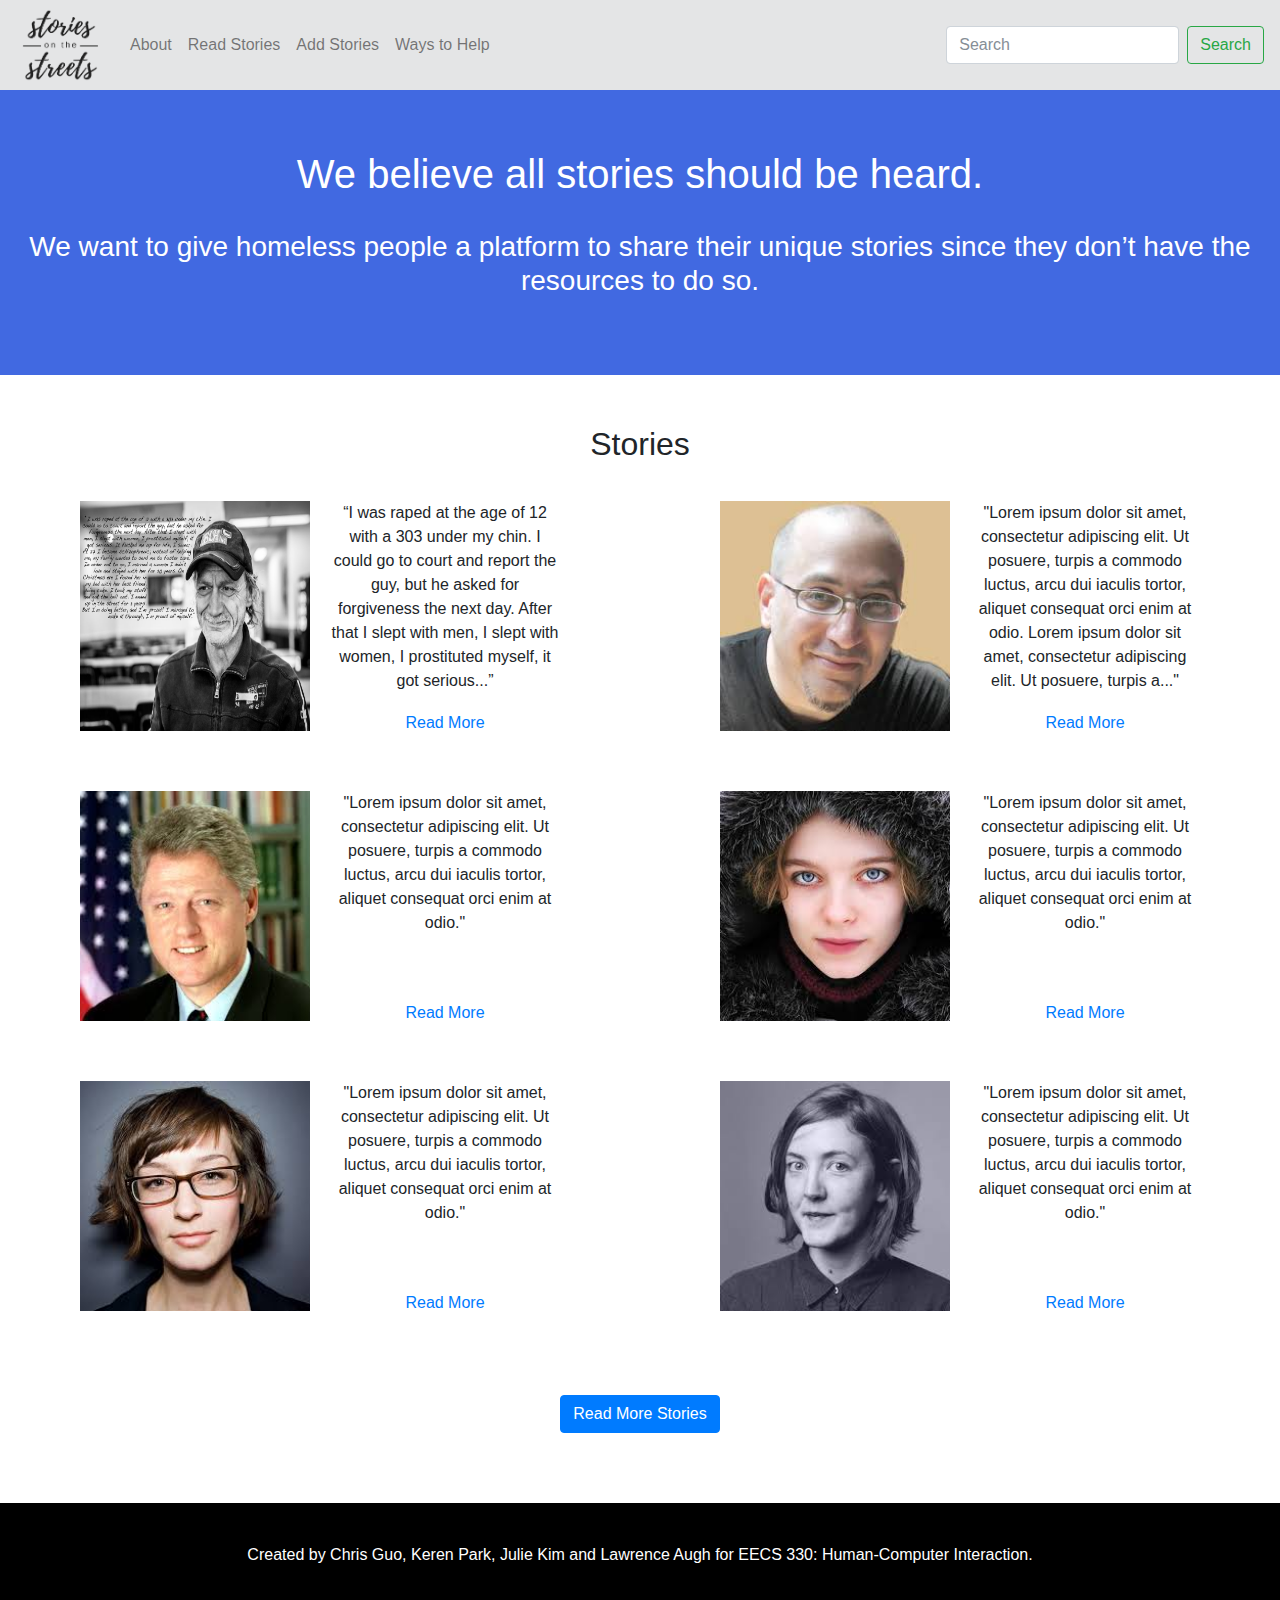
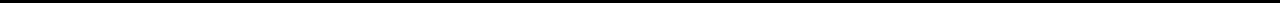
<file: index.html>
<!doctype html>
<html lang="en">

<head>
  <title>Stories on the Streets</title>
  <!-- Required meta tags -->
  <meta charset="utf-8">
  <meta name="viewport" content="width=device-width, initial-scale=1, shrink-to-fit=no">

  <!-- Bootstrap CSS -->
  <link rel="stylesheet" href="https://maxcdn.bootstrapcdn.com/bootstrap/4.0.0-beta.2/css/bootstrap.min.css" integrity="sha384-PsH8R72JQ3SOdhVi3uxftmaW6Vc51MKb0q5P2rRUpPvrszuE4W1povHYgTpBfshb"
    crossorigin="anonymous">
  <link rel="stylesheet" type="text/css" href="css/bootstrap.css">
  <link rel="stylesheet" href="styles.css">
</head>
<header>
  <nav class="navbar fixed-top navbar-expand-lg navbar-light bg-light">
    <a class="navbar-brand" href="index.html"><img src="images/logoclear.png" id="logo"/></a>
    <div class="collapse navbar-collapse" id="navbarSupportedContent">
      <ul class="navbar-nav mr-auto">
        <li class="nav-item">
          <a class="nav-link" href="#">About</a>
        </li>
        <li class="nav-item">
          <a class="nav-link" href="readstories.html">Read Stories</a>
        </li>
        <li class="nav-item">
          <a class="nav-link" href="#">Add Stories</a>
        </li>
        <li class="nav-item">
          <a class="nav-link" href="waystohelp.html">Ways to Help</a>
        </li>
      </ul>
      <form class="form-inline my-2 my-lg-0">
        <input class="form-control mr-sm-2" type="search" placeholder="Search" aria-label="Search">
        <button class="btn btn-outline-success my-2 my-sm-0" type="submit">Search</button>
      </form>
    </div>
  </nav>
</header>

<body>
  <div class="container-fluid" id="about-section">
    <h1>We believe all stories should be heard.</h1>
    <br>
    <h3>We want to give homeless people a platform to share their unique
      stories since they don’t have the resources to do so.</h3>
  </div>
  <div class="container-fluid" id="stories-section">
    <h2>Stories</h2>
    <div class="row">
      <div class="col-sm">
        <div class="profile-short">
          <a href="profile.html">
            <img src="images/image1.jpg" alt="guy1" class="img-person">
          </a>
          <div class="story-short">“I was raped at the age of 12 with a 303 under my chin. I could go to court and report the guy, but he asked for
            forgiveness the next day. After that I slept with men, I slept with women, I prostituted myself, it got serious...”</div>
          <a href="profile.html">Read More</a>
        </div>
      </div>
      <div class="col-sm">
        <div class="profile-short">
          <a href="profile.html">
            <img src="images/guy2.jpeg" alt="guy1" class="img-person">
          </a>
          <div class="story-short">"Lorem ipsum dolor sit amet, consectetur adipiscing elit. Ut posuere, turpis a commodo luctus, arcu dui iaculis tortor,
            aliquet consequat orci enim at odio. Lorem ipsum dolor sit amet, consectetur adipiscing elit. Ut posuere, turpis a commodo luctus, arcu dui iaculis tortor,
            aliquet consequat orci enim at odio. Lorem ipsum dolor sit amet, consectetur adipiscing elit. Ut posuere, turpis a commodo luctus, arcu dui iaculis tortor,
            aliquet consequat orci enim at odio."</div>
          <a href="profile.html">Read More</a>
        </div>
      </div>
    </div>
    <div class="row">
      <div class="col-sm">
        <div class="profile-short">
          <a href="profile.html">
            <img src="images/guy3.jpeg" alt="guy1" class="img-person">
          </a>
          <div class="story-short">"Lorem ipsum dolor sit amet, consectetur adipiscing elit. Ut posuere, turpis a commodo luctus, arcu dui iaculis tortor,
              aliquet consequat orci enim at odio."</div>
          <a href="profile.html">Read More</a>
        </div>
      </div>
      <div class="col-sm">
        <div class="profile-short">
          <a href="profile.html">
            <img src="images/woman1.jpeg" alt="guy1" class="img-person">
          </a>
          <div class="story-short">"Lorem ipsum dolor sit amet, consectetur adipiscing elit. Ut posuere, turpis a commodo luctus, arcu dui iaculis tortor,
              aliquet consequat orci enim at odio."</div>
          <a href="profile.html">Read More</a>
        </div>
      </div>
    </div>
    <div class="row">
      <div class="col-sm">
          <div class="profile-short">
              <a href="profile.html">
                <img src="images/woman2.jpeg" alt="guy1" class="img-person">
              </a>
              <div class="story-short">"Lorem ipsum dolor sit amet, consectetur adipiscing elit. Ut posuere, turpis a commodo luctus, arcu dui iaculis tortor,
                  aliquet consequat orci enim at odio."</div>
              <a href="profile.html" id="read-more">Read More</a>
            </div>
      </div>
      <div class="col-sm">
          <div class="profile-short">
              <a href="profile.html">
                <img src="images/woman3.jpeg" alt="guy1" class="img-person">
              </a>
              <div class="story-short">"Lorem ipsum dolor sit amet, consectetur adipiscing elit. Ut posuere, turpis a commodo luctus, arcu dui iaculis tortor,
                  aliquet consequat orci enim at odio."</div>
              <a href="profile.html">Read More</a>
            </div>
      </div>
    </div>
  </div>

  <div class="read-more-stories">
    <a href="readstories.html"><button type="button" class="btn btn-primary">Read More Stories</button></a>
  </div>


    <!-- Optional JavaScript -->
    <!-- jQuery first, then Popper.js, then Bootstrap JS -->
    <script src="https://code.jquery.com/jquery-3.2.1.slim.min.js" integrity="sha384-KJ3o2DKtIkvYIK3UENzmM7KCkRr/rE9/Qpg6aAZGJwFDMVNA/GpGFF93hXpG5KkN"
      crossorigin="anonymous"></script>
    <script src="https://cdnjs.cloudflare.com/ajax/libs/popper.js/1.12.3/umd/popper.min.js" integrity="sha384-vFJXuSJphROIrBnz7yo7oB41mKfc8JzQZiCq4NCceLEaO4IHwicKwpJf9c9IpFgh"
      crossorigin="anonymous"></script>
    <script src="https://maxcdn.bootstrapcdn.com/bootstrap/4.0.0-beta.2/js/bootstrap.min.js" integrity="sha384-alpBpkh1PFOepccYVYDB4do5UnbKysX5WZXm3XxPqe5iKTfUKjNkCk9SaVuEZflJ"
      crossorigin="anonymous"></script>
    <script src="script.js"></script>
    <script src="js/bootstrap.min.js"></script>
</body>


<footer>
    Created by Chris Guo, Keren Park, Julie Kim and Lawrence Augh for EECS 330: Human-Computer Interaction.
</footer>

</html>
</file>
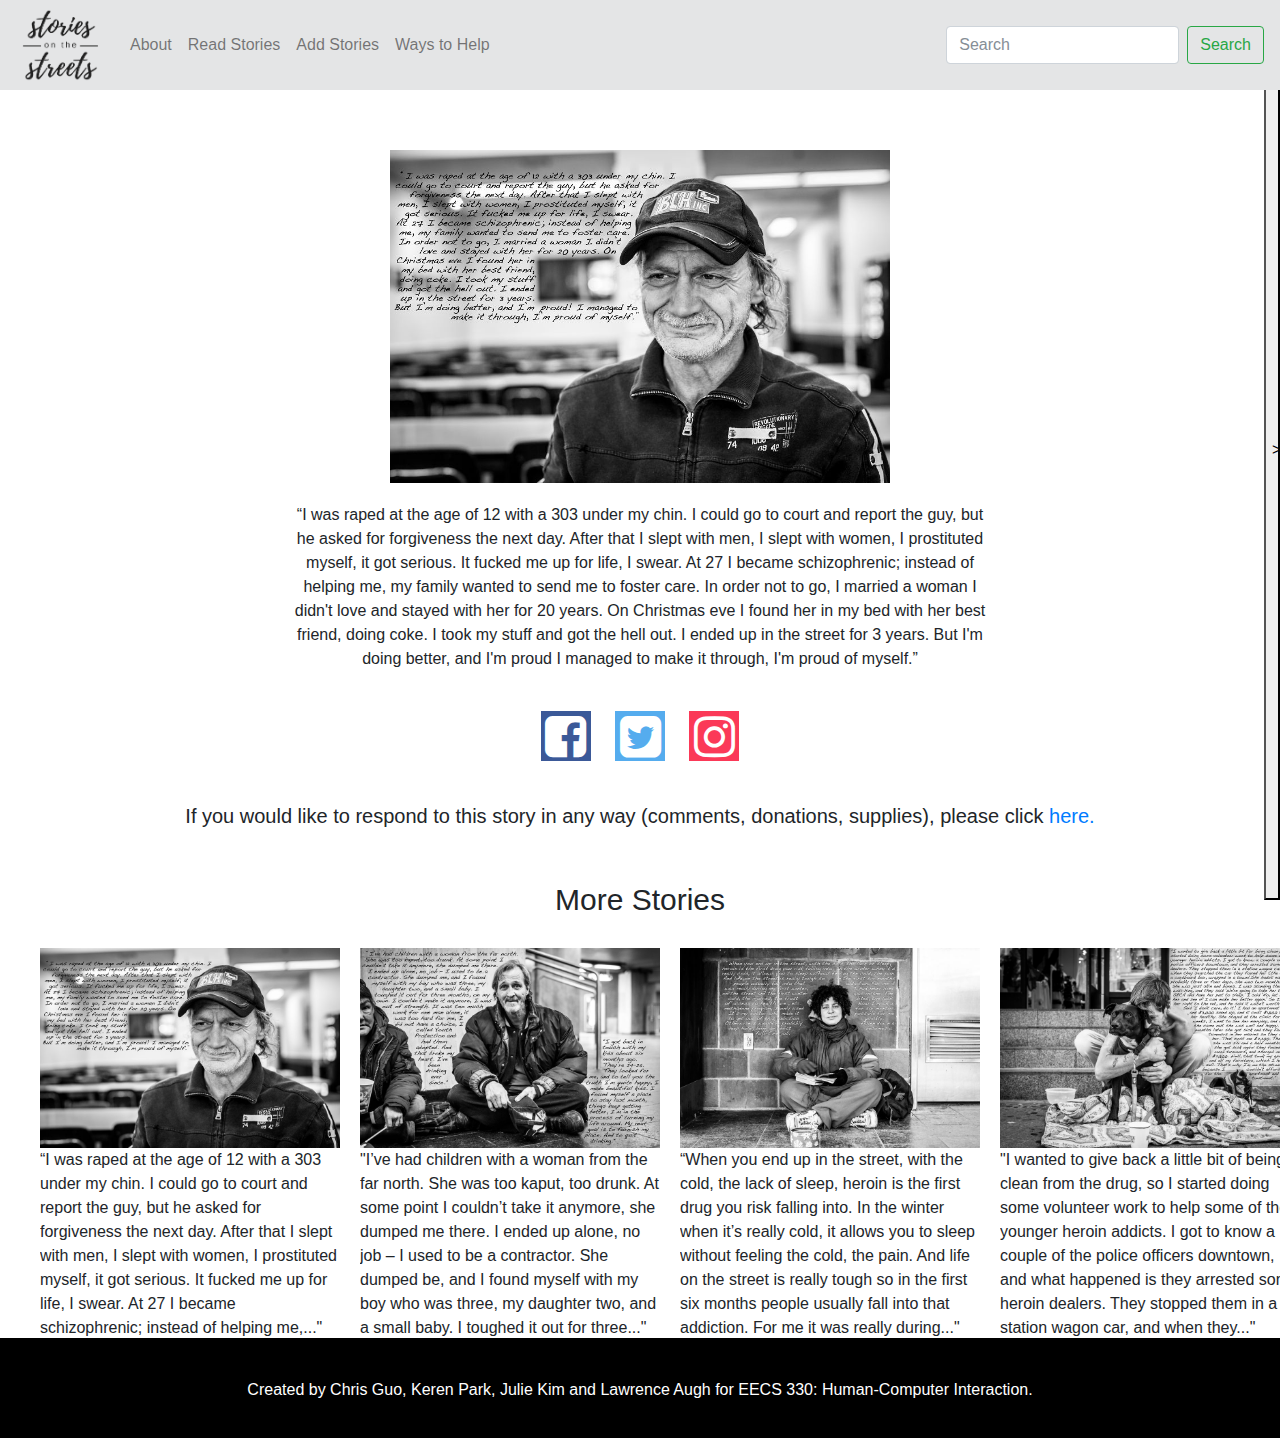
<file: profile.html>
<!doctype html>
<html lang="en">

<head>
  <title>Stories on the Streets</title>
  <!-- Required meta tags -->
  <meta charset="utf-8">
  <meta name="viewport" content="width=device-width, initial-scale=1, shrink-to-fit=no">

  <!-- Bootstrap CSS -->
  <link rel="stylesheet" href="https://maxcdn.bootstrapcdn.com/bootstrap/4.0.0-beta.2/css/bootstrap.min.css" integrity="sha384-PsH8R72JQ3SOdhVi3uxftmaW6Vc51MKb0q5P2rRUpPvrszuE4W1povHYgTpBfshb"
    crossorigin="anonymous">
  <link rel="stylesheet" type="text/css" href="css/bootstrap.css">
  <link rel="stylesheet" href="styles.css">
  <link rel="stylesheet" href="https://cdnjs.cloudflare.com/ajax/libs/font-awesome/4.7.0/css/font-awesome.min.css">
</head>
<header>
  <nav class="navbar fixed-top navbar-expand-lg navbar-light bg-light">
    <a class="navbar-brand" href="index.html"><img src="images/logoclear.png" id="logo"/></a>
    <div class="collapse navbar-collapse" id="navbarSupportedContent">
      <ul class="navbar-nav mr-auto">
        <li class="nav-item">
          <a class="nav-link" href="#">About</a>
        </li>
        <li class="nav-item">
          <a class="nav-link" href="readstories.html">Read Stories</a>
        </li>
        <li class="nav-item">
          <a class="nav-link" href="#">Add Stories</a>
        </li>
        <li class="nav-item">
          <a class="nav-link" href="waystohelp.com">Ways to Help</a>
        </li>
      </ul>
      <form class="form-inline my-2 my-lg-0">
        <input class="form-control mr-sm-2" type="search" placeholder="Search" aria-label="Search">
        <button class="btn btn-outline-success my-2 my-sm-0" type="submit">Search</button>
      </form>
    </div>
  </nav>
</header>

<body>
    <div class="profile">
        <img class="profile-pic" src="images/image1.jpg">
        <p class="story">
        	“I was raped at the age of 12 with a 303 under my chin. I could go to court and report the guy, but he asked for forgiveness the next day. After that I slept with men, I slept with women, I prostituted myself, it got serious. It fucked me up for life, I swear. At 27 I became schizophrenic; instead of helping me, my family wanted to send me to foster care. In order not to go, I married a woman I didn't love and stayed with her for 20 years. On Christmas eve I found her in my bed with her best friend, doing coke. I took my stuff and got the hell out. I ended up in the street for 3 years. But I'm doing better, and I'm proud I managed to make it through, I'm proud of myself.”
        </p>
    </div>

    <div class="social-icons">
    	<i class="fa fa-facebook-square" style="font-size: 48px;"></i>
    	<i class="fa fa-twitter-square" style="font-size: 48px;"></i>
    	<i class="fa fa-instagram" style="font-size: 48px;"></i>
    </div>

    <div class="story-donate">
    	<p style="font-size: 20px;"> If you would like to respond to this story in any way (comments, donations, supplies), please click <a href="index.html"> here. </a> </p>
    </div>

    <p class="more-stories-title"> More Stories </p>
    <div class="more-stories-wrapper">
    	<div class="more-wrapper">
        	<a href="profile.html"><img src="images/image1.jpg" alt="guy1" class="more-pic"></a>
        	<div class="more-story">“I was raped at the age of 12 with a 303 under my chin. I could go to court and report the guy, but he asked for forgiveness the next day. After that I slept with men, I slept with women, I prostituted myself, it got serious. It fucked me up for life, I swear. At 27 I became schizophrenic; instead of helping me, my family wanted to send me to foster care. In order not to go, I married a woman I didn't love and stayed with her for 20 years. On Christmas eve I found her in my bed with her best friend, doing coke. I took my stuff and got the hell out. I ended up in the street for 3 years. But I'm doing better, and I'm proud I managed to make it through, I'm proud of myself.”</div>
        	<a href="profile.html">read more</a>
      	</div>
      	<div class="more-wrapper">
        	<a href="profile.html"><img src="images/image2.jpg" alt="guy1" class="more-pic"></a>
        	<div class="more-story">"I’ve had children with a woman from the far north. She was too kaput, too drunk. At some point I couldn’t take it anymore, she dumped me there. I ended up alone, no job – I used to be a contractor. She dumped be, and I found myself with my boy who was three, my daughter two, and a small baby. I toughed it out for three months, on my own. I couldn’t make it anymore, I was out of strength. It was too much work for one man alone, it was too hard for me, I did not have a choice, I called Youth Protection and had them adopted. And that broke my heart. I’ve been drinking ever since."</div>
        	<a href="profile.html">read more</a>
      	</div>
      	<div class="more-wrapper">
       		<a href="profile.html"><img src="images/image3.jpg" alt="guy1" class="more-pic"></a>
	        <div class="more-story">“When you end up in the street, with the cold, the lack of sleep, heroin is the first drug you risk falling into. In the winter when it’s really cold, it allows you to sleep without feeling the cold, the pain. And life on the street is really tough so in the first six months people usually fall into that addiction. For me it was really during my first winter, I had never lived on the street and the first winter was insane. The cold, the injuries, the frost bites, the lack of access to the healthcare system, etc. Now I’m on a methadone program, I only did six months of consumption. It’s really my doctor who made it possible for me to get out of this addiction quickly. Otherwise I would’ve probably fallen down a deep hole; being an addict becomes a full-time job.”</div>
	        <a href="profile.html">read more</a>
    	</div>
      	<div class="more-wrapper">
        	<a href="profile.html"><img src="images/image4.jpg" alt="guy1" class="more-pic"></a>
        	<div class="more-story">"I wanted to give back a little bit of being clean from the drug, so I started doing some volunteer work to help some of the younger heroin addicts. I got to know a couple of the police officers downtown, and what happened is they arrested some heroin dealers. They stopped them in a station wagon car, and when they searched the car they found her [the dog] in a cardboard box, wrapped in a towel. She hadn’t eaten for probably three or four days, she was two months old and she was just skin and bones."</div>
        	<a href="profile.html">read more</a>
      	</div>
      	<div class="more-wrapper">
      		<a href="profile.html"><img src="images/guy4.jpeg" alt="guy1" class="more-pic"></a>
        	<div class="more-story">HALLO</div>
        	<a href="profile.html">read more</a>
      	</div>
      	<div class="more-wrapper">
        	<a href="profile.html"><img src="images/woman3.jpeg" alt="guy1" class="more-pic"></a>
        	<div class="more-story">HALLO</div>
        	<a href="profile.html">read more</a>
      	</div>
    </div>

    <div class="arrows">
    	<button class="left-arrow arrow hidden">
    		<
    			</button>
    			<button class="right-arrow arrow">
    		>
    	</button>
    </div>

  <!-- Optional JavaScript -->
  <!-- jQuery first, then Popper.js, then Bootstrap JS -->
  <script src="https://code.jquery.com/jquery-3.2.1.slim.min.js" integrity="sha384-KJ3o2DKtIkvYIK3UENzmM7KCkRr/rE9/Qpg6aAZGJwFDMVNA/GpGFF93hXpG5KkN"
    crossorigin="anonymous"></script>
  <script src="https://cdnjs.cloudflare.com/ajax/libs/popper.js/1.12.3/umd/popper.min.js" integrity="sha384-vFJXuSJphROIrBnz7yo7oB41mKfc8JzQZiCq4NCceLEaO4IHwicKwpJf9c9IpFgh"
    crossorigin="anonymous"></script>
  <script src="https://maxcdn.bootstrapcdn.com/bootstrap/4.0.0-beta.2/js/bootstrap.min.js" integrity="sha384-alpBpkh1PFOepccYVYDB4do5UnbKysX5WZXm3XxPqe5iKTfUKjNkCk9SaVuEZflJ"
    crossorigin="anonymous"></script>

  <script src="js/bootstrap.min.js"></script>
  <script src="script.js"></script>
</body>


<footer>
    Created by Chris Guo, Keren Park, Julie Kim and Lawrence Augh for EECS 330: Human-Computer Interaction.
</footer>

</html>
</file>
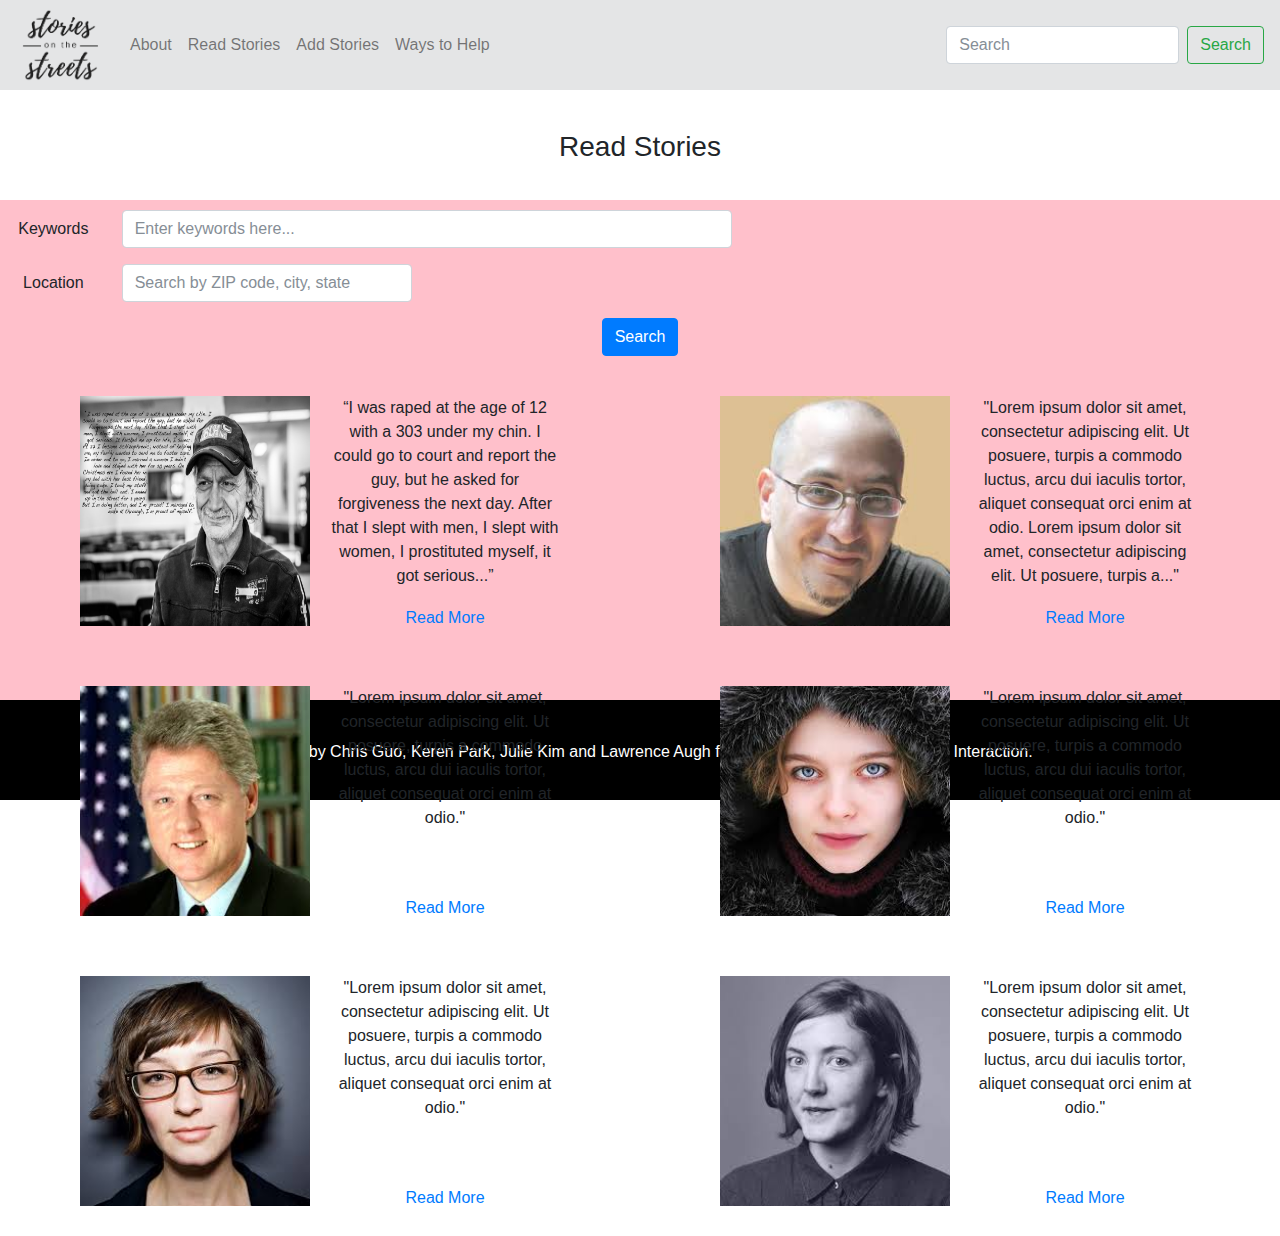
<file: readstories.html>
<!doctype html>
<html lang="en">

<head>
  <title>Read Stories</title>
  <!-- Required meta tags -->
  <meta charset="utf-8">
  <meta name="viewport" content="width=device-width, initial-scale=1, shrink-to-fit=no">

  <!-- Bootstrap CSS -->
  <link rel="stylesheet" href="https://maxcdn.bootstrapcdn.com/bootstrap/4.0.0-beta.2/css/bootstrap.min.css" integrity="sha384-PsH8R72JQ3SOdhVi3uxftmaW6Vc51MKb0q5P2rRUpPvrszuE4W1povHYgTpBfshb"
    crossorigin="anonymous">
  <link rel="stylesheet" type="text/css" href="css/bootstrap.css">
  <link rel="stylesheet" href="styles.css">
</head>
<header>
  <nav class="navbar fixed-top navbar-expand-lg navbar-light bg-light">
    <a class="navbar-brand" href="index.html"><img src="images/logoclear.png" id="logo"/></a>
    <div class="collapse navbar-collapse" id="navbarSupportedContent">
      <ul class="navbar-nav mr-auto">
        <li class="nav-item">
          <a class="nav-link" href="#">About</a>
        </li>
        <li class="nav-item">
          <a class="nav-link" href="readstories.html">Read Stories</a>
        </li>
        <li class="nav-item">
          <a class="nav-link" href="#">Add Stories</a>
        </li>
        <li class="nav-item">
          <a class="nav-link" href="waystohelp.html">Ways to Help</a>
        </li>
      </ul>
      <form class="form-inline my-2 my-lg-0">
        <input class="form-control mr-sm-2" type="search" placeholder="Search" aria-label="Search">
        <button class="btn btn-outline-success my-2 my-sm-0" type="submit">Search</button>
      </form>
    </div>
  </nav>
</header>

<body>
    <div class="container-fluid" id="page-heading">
        <h3>Read Stories</h3>
    </div>


    <div class="container-fluid" id="section">
		<div class="search-bar">


			<div class="form-group row">
				<label for="keywords1" class="col-sm-1 col-form-label">Keywords</label>
				<div class="col-sm-6">
					<input type="text" class="form-control" id="keywords1" placeholder="Enter keywords here...">
				</div>
			</div>

			<div class="form-group row">
				<label for="loc1" class="col-sm-1 col-form-label">Location</label>
				<div class="col-sm-3">
					<input type="text" class="form-control" id="loc1" placeholder="Search by ZIP code, city, state">
				</div>
			</div>

			<a href="searchedreadstories.html">
				<button id="searchsubmit" type="submit" class="btn btn-primary">Search</button>
			</a>

		</div>

		<div class="row">
			<div class="col-sm">
			<div class="profile-short">
          <a href="profile.html">
            <img src="images/image1.jpg" alt="guy1" class="img-person">
          </a>
          <div class="story-short">“I was raped at the age of 12 with a 303 under my chin. I could go to court and report the guy, but he asked for
            forgiveness the next day. After that I slept with men, I slept with women, I prostituted myself, it got serious...”</div>
          <a href="profile.html">Read More</a>
        </div>
		</div>
      <div class="col-sm">
        <div class="profile-short">
          <a href="profile.html">
            <img src="images/guy2.jpeg" alt="guy1" class="img-person">
          </a>
          <div class="story-short">"Lorem ipsum dolor sit amet, consectetur adipiscing elit. Ut posuere, turpis a commodo luctus, arcu dui iaculis tortor,
            aliquet consequat orci enim at odio. Lorem ipsum dolor sit amet, consectetur adipiscing elit. Ut posuere, turpis a commodo luctus, arcu dui iaculis tortor,
            aliquet consequat orci enim at odio. Lorem ipsum dolor sit amet, consectetur adipiscing elit. Ut posuere, turpis a commodo luctus, arcu dui iaculis tortor,
            aliquet consequat orci enim at odio."</div>
          <a href="profile.html">Read More</a>
        </div>
      </div>
    </div>
    <div class="row">
      <div class="col-sm">
        <div class="profile-short">
          <a href="profile.html">
            <img src="images/guy3.jpeg" alt="guy1" class="img-person">
          </a>
          <div class="story-short">"Lorem ipsum dolor sit amet, consectetur adipiscing elit. Ut posuere, turpis a commodo luctus, arcu dui iaculis tortor,
              aliquet consequat orci enim at odio."</div>
          <a href="profile.html">Read More</a>
        </div>
      </div>
      <div class="col-sm">
        <div class="profile-short">
          <a href="profile.html">
            <img src="images/woman1.jpeg" alt="guy1" class="img-person">
          </a>
          <div class="story-short">"Lorem ipsum dolor sit amet, consectetur adipiscing elit. Ut posuere, turpis a commodo luctus, arcu dui iaculis tortor,
              aliquet consequat orci enim at odio."</div>
          <a href="profile.html">Read More</a>
        </div>
      </div>
    </div>
    <div class="row">
      <div class="col-sm">
          <div class="profile-short">
              <a href="profile.html">
                <img src="images/woman2.jpeg" alt="guy1" class="img-person">
              </a>
              <div class="story-short">"Lorem ipsum dolor sit amet, consectetur adipiscing elit. Ut posuere, turpis a commodo luctus, arcu dui iaculis tortor,
                  aliquet consequat orci enim at odio."</div>
              <a href="profile.html" id="read-more">Read More</a>
            </div>
      </div>
      <div class="col-sm">
          <div class="profile-short">
              <a href="profile.html">
                <img src="images/woman3.jpeg" alt="guy1" class="img-person">
              </a>
              <div class="story-short">"Lorem ipsum dolor sit amet, consectetur adipiscing elit. Ut posuere, turpis a commodo luctus, arcu dui iaculis tortor,
                  aliquet consequat orci enim at odio."</div>
              <a href="profile.html">Read More</a>
            </div>
      </div>
    </div>

    </div>


  <!-- Optional JavaScript -->
  <!-- jQuery first, then Popper.js, then Bootstrap JS -->
  <script src="https://code.jquery.com/jquery-3.2.1.slim.min.js" integrity="sha384-KJ3o2DKtIkvYIK3UENzmM7KCkRr/rE9/Qpg6aAZGJwFDMVNA/GpGFF93hXpG5KkN"
    crossorigin="anonymous"></script>
  <script src="https://cdnjs.cloudflare.com/ajax/libs/popper.js/1.12.3/umd/popper.min.js" integrity="sha384-vFJXuSJphROIrBnz7yo7oB41mKfc8JzQZiCq4NCceLEaO4IHwicKwpJf9c9IpFgh"
    crossorigin="anonymous"></script>
  <script src="https://maxcdn.bootstrapcdn.com/bootstrap/4.0.0-beta.2/js/bootstrap.min.js" integrity="sha384-alpBpkh1PFOepccYVYDB4do5UnbKysX5WZXm3XxPqe5iKTfUKjNkCk9SaVuEZflJ"
    crossorigin="anonymous"></script>

	    <script src="script.js"></script>
  <script src="js/bootstrap.min.js"></script>
</body>


<footer>
    Created by Chris Guo, Keren Park, Julie Kim and Lawrence Augh for EECS 330: Human-Computer Interaction.
</footer>

</html>
</file>
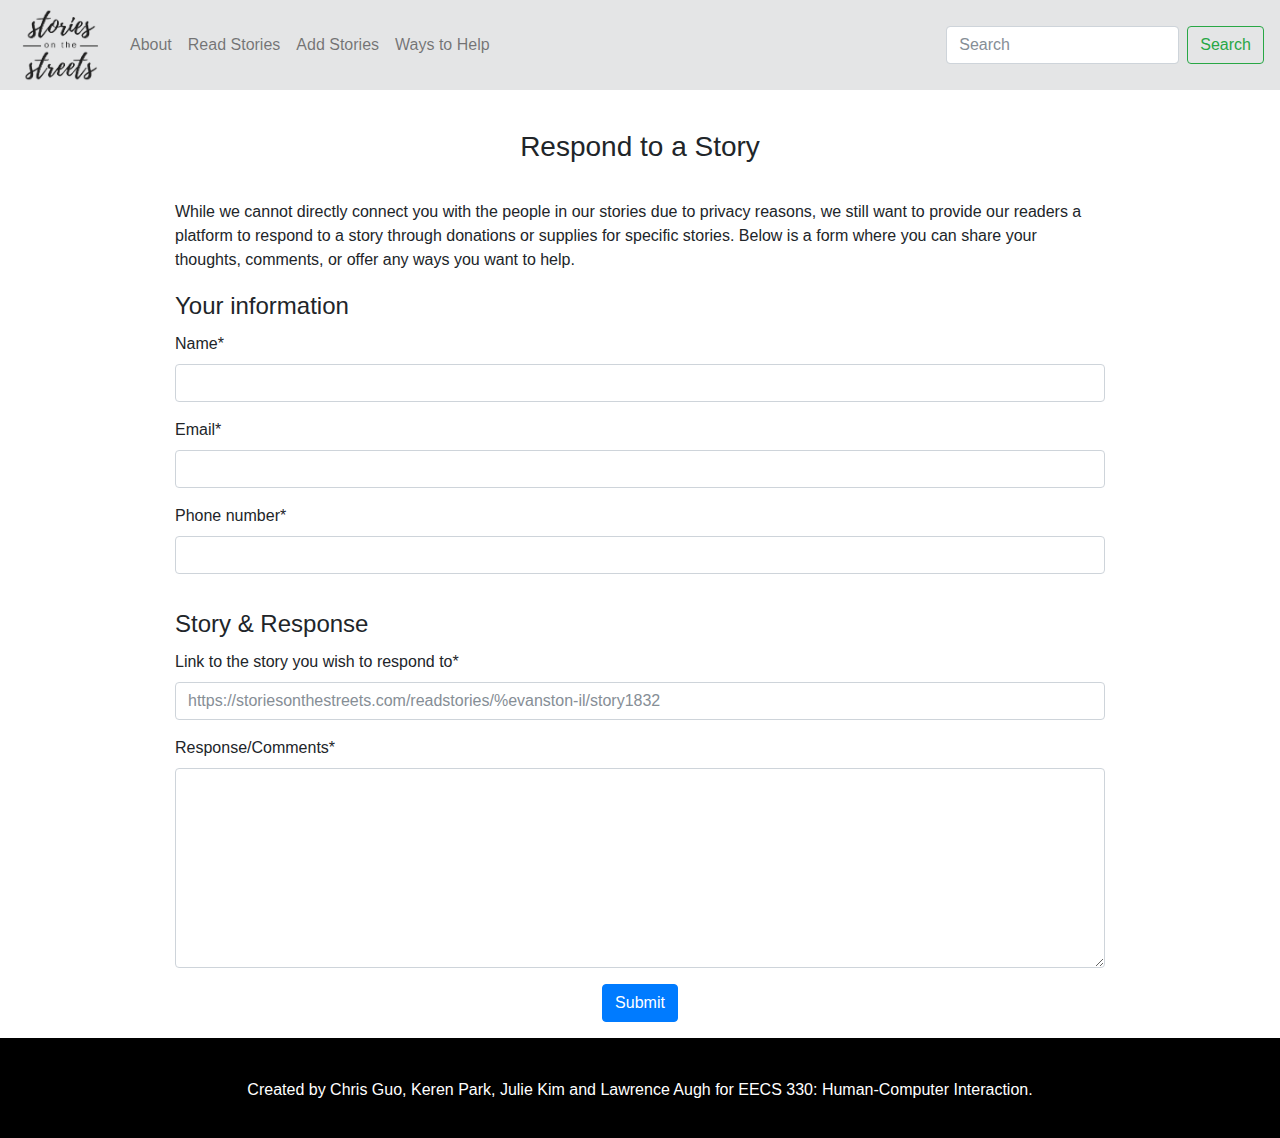
<file: respond.html>
<html>
	<head>
		<title>Stories on the Streets</title>
		  <!-- Required meta tags -->
		  <meta charset="utf-8">
		  <meta name="viewport" content="width=device-width, initial-scale=1, shrink-to-fit=no">

		  <!-- Bootstrap CSS -->
		  <link rel="stylesheet" href="https://maxcdn.bootstrapcdn.com/bootstrap/4.0.0-beta.2/css/bootstrap.min.css" integrity="sha384-PsH8R72JQ3SOdhVi3uxftmaW6Vc51MKb0q5P2rRUpPvrszuE4W1povHYgTpBfshb"
		    crossorigin="anonymous">
		  <link rel="stylesheet" type="text/css" href="css/bootstrap.css">
		  <link rel="stylesheet" href="styles.css">
	</head>

	<header>
	  <nav class="navbar fixed-top navbar-expand-lg navbar-light bg-light">
	    <a class="navbar-brand" href="index.html"><img src="images/logoclear.png" id="logo"/></a>
	    <div class="collapse navbar-collapse" id="navbarSupportedContent">
	      <ul class="navbar-nav mr-auto">
	        <li class="nav-item">
	          <a class="nav-link" href="#">About</a>
	        </li>
	        <li class="nav-item">
	          <a class="nav-link" href="readstories.html">Read Stories</a>
	        </li>
	        <li class="nav-item">
	          <a class="nav-link" href="#">Add Stories</a>
	        </li>
	        <li class="nav-item">
	          <a class="nav-link" href="waystohelp.html">Ways to Help</a>
	        </li>
	      </ul>
	      <form class="form-inline my-2 my-lg-0">
	        <input class="form-control mr-sm-2" type="search" placeholder="Search" aria-label="Search">
	        <button class="btn btn-outline-success my-2 my-sm-0" type="submit">Search</button>
	      </form>
	    </div>
	  </nav>
	</header>

	<body>
		<div class="container-fluid" id="page-heading">
			<h3>Respond to a Story</h3>
		</div>


		<!-- Begin form -->
<div class="container center-div">
	<p>				While we cannot directly connect you with the people in our stories due to privacy reasons,
					we still want to provide our readers a platform to respond to a story through donations or supplies
					for specific stories. Below is a form where you can share your thoughts, comments, or offer any ways you want to help.</p>
		<form class="form-horizontal">
		<fieldset>
			<!-- Form Name -->
			<legend>Your information</legend>

			<!-- Name input-->
			<div class="form-group">
			  <label control-label" for="">Name*</label>
			  <div>
			  	<input id="" name="" type="text" placeholder="" class="form-control input-md" required="">
			  </div>
			</div>
			<!-- class="col-md-3 for both label class and div around the input -->

			<!-- Email input-->
			<div class="form-group">
			  <label class="control-label" for="textinput">Email*</label>
			  <div>
			 	 <input id="textinput" name="textinput" type="text" placeholder="" class="form-control input-md" required="">
			 	 <span class="help-block">

			 	 </span>
			  </div>
			</div>
			<!-- col-md-4 then col-md-3 -->

		<!-- Phone input-->
			<div class="form-group">
			  <label class="control-label" for="textinput">Phone number*</label>
			  <div>
			 	 <input id="textinput" name="textinput" type="text" placeholder="" class="form-control input-md" required="">
			  </div>
			</div>
			<!-- col-md-4 then col-md-3 -->

			</fieldset>
		</form>

	<!-- Story information/comments -->
	<legend>Story & Response</legend>
	<fieldset>
		<!-- Story link input-->
		<div class="form-group">
		  <label class="control-label" for="textinput">
		  	Link to the story you wish to respond to*
		  </label>
		  <div>
		 	 <input id="textinput" name="textinput" type="text" placeholder="https://storiesonthestreets.com/readstories/%evanston-il/story1832" class="form-control input-md" required="">
		  </div>
		</div>
		<!-- col-md-4 and col-md-5 -->

		<!-- response area -->
		<div class="form-group">
		  <label class="control-label" for=textarea">Response/Comments*</label>
		  <div>
		    <textarea class="form-control textarea-height"  id="textarea" name="textarea"></textarea>
		  </div>
		</div>
		<!-- col-md-4 for both -->

		<!-- Button -->
		<div class="form-group">
	  		<div class="center-elements">
	  			<a href="submittedResponse.html" id="singlebutton" name="singlebutton" class="btn btn-primary">Submit</a>
	  		</div>
	  		<!-- class="col-md-4" around empty div-->
		</div>

	</fieldset>
	</form>
</div>

	</body>

<footer>
    Created by Chris Guo, Keren Park, Julie Kim and Lawrence Augh for EECS 330: Human-Computer Interaction.
</footer>
</html>
</file>
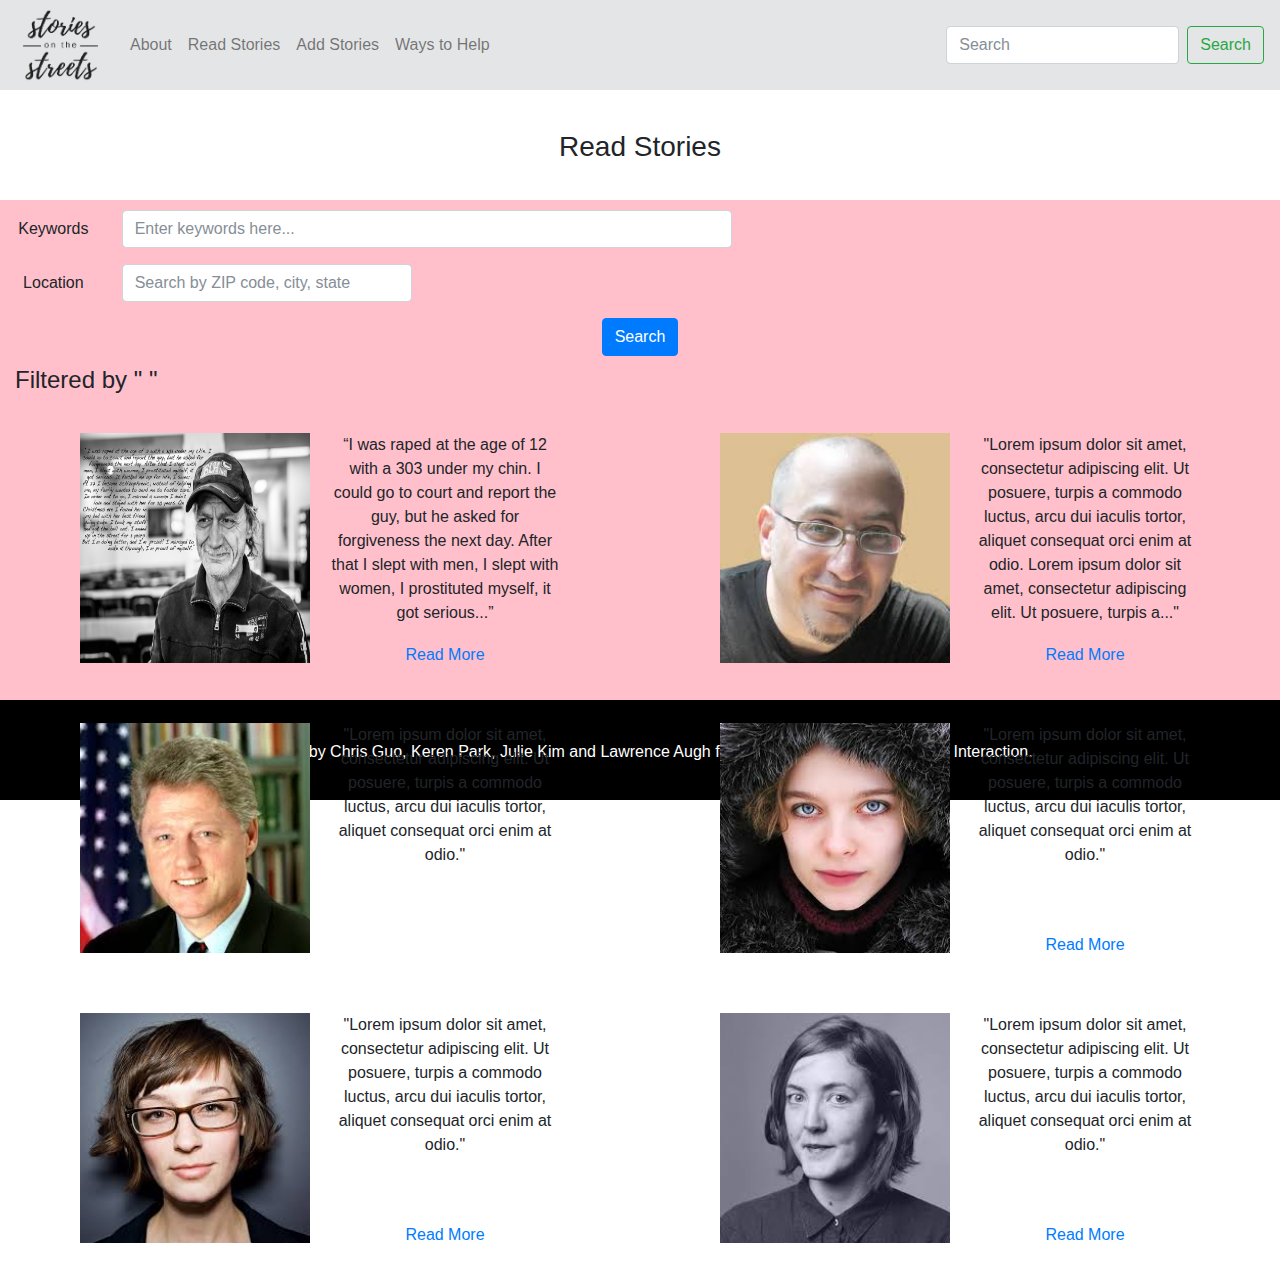
<file: searchedreadstories.html>
<!doctype html>
<html lang="en">

<head>
  <title>Read Stories</title>
  <!-- Required meta tags -->
  <meta charset="utf-8">
  <meta name="viewport" content="width=device-width, initial-scale=1, shrink-to-fit=no">

  <!-- Bootstrap CSS -->
  <link rel="stylesheet" href="https://maxcdn.bootstrapcdn.com/bootstrap/4.0.0-beta.2/css/bootstrap.min.css" integrity="sha384-PsH8R72JQ3SOdhVi3uxftmaW6Vc51MKb0q5P2rRUpPvrszuE4W1povHYgTpBfshb"
    crossorigin="anonymous">
  <link rel="stylesheet" type="text/css" href="css/bootstrap.css">
  <link rel="stylesheet" href="styles.css">
</head>
<header>
  <nav class="navbar fixed-top navbar-expand-lg navbar-light bg-light">
    <a class="navbar-brand" href="index.html"><img src="images/logoclear.png" id="logo"/></a>
    <div class="collapse navbar-collapse" id="navbarSupportedContent">
      <ul class="navbar-nav mr-auto">
        <li class="nav-item">
          <a class="nav-link" href="#">About</a>
        </li>
        <li class="nav-item">
          <a class="nav-link" href="readstories.html">Read Stories</a>
        </li>
        <li class="nav-item">
          <a class="nav-link" href="#">Add Stories</a>
        </li>
        <li class="nav-item">
          <a class="nav-link" href="waystohelp.html">Ways to Help</a>
        </li>
      </ul>
      <form class="form-inline my-2 my-lg-0">
        <input class="form-control mr-sm-2" type="search" placeholder="Search" aria-label="Search">
        <button class="btn btn-outline-success my-2 my-sm-0" type="submit">Search</button>
      </form>
    </div>
  </nav>
</header>

<body>
    <div class="container-fluid" id="page-heading">
        <h3>Read Stories</h3>
    </div>


    <div class="container-fluid" id="section">
		<div class="search-bar">

			<div class="form-group row" id="keywords">
				<label for="keywords1" class="col-sm-1 col-form-label">Keywords</label>
				<div class="col-sm-6">
					<input type="text" class="form-control" id="keywords1" placeholder="Enter keywords here...">
				</div>
			</div>

			<div class="form-group row" id="location">
				<label for="loc1" class="col-sm-1 col-form-label">Location</label>
				<div class="col-sm-3">
					<input type="text" class="form-control" id="loc1" placeholder="Search by ZIP code, city, state">
				</div>
			</div>

		</div>

		<a href="searchedreadstories.html">
			<button id="searchsubmit" type="submit" class="btn btn-primary">Search</button>
		</a>

		<div class="filtby">
			<h4>Filtered by "             "</h4>
		</div>


		<div class="row">
			<div class="col-sm">
			<div class="profile-short">
          <a href="profile.html">
            <img src="images/image1.jpg" alt="guy1" class="img-person">
          </a>
          <div class="story-short">“I was raped at the age of 12 with a 303 under my chin. I could go to court and report the guy, but he asked for
            forgiveness the next day. After that I slept with men, I slept with women, I prostituted myself, it got serious...”</div>
          <a href="profile.html">Read More</a>
        </div>
		</div>
      <div class="col-sm">
        <div class="profile-short">
          <a href="profile.html">
            <img src="images/guy2.jpeg" alt="guy1" class="img-person">
          </a>
          <div class="story-short">"Lorem ipsum dolor sit amet, consectetur adipiscing elit. Ut posuere, turpis a commodo luctus, arcu dui iaculis tortor,
            aliquet consequat orci enim at odio. Lorem ipsum dolor sit amet, consectetur adipiscing elit. Ut posuere, turpis a commodo luctus, arcu dui iaculis tortor,
            aliquet consequat orci enim at odio. Lorem ipsum dolor sit amet, consectetur adipiscing elit. Ut posuere, turpis a commodo luctus, arcu dui iaculis tortor,
            aliquet consequat orci enim at odio."</div>
          <a href="profile.html">Read More</a>
        </div>
      </div>
    </div>
    <div class="row">
      <div class="col-sm">
        <div class="profile-short">
          <a href="profile.html">
            <img src="images/guy3.jpeg" alt="guy1" class="img-person">
          </a>
          <div class="story-short">"Lorem ipsum dolor sit amet, consectetur adipiscing elit. Ut posuere, turpis a commodo luctus, arcu dui iaculis tortor,
              aliquet consequat orci enim at odio."</div>
          <a href="profile.html"Read More</a>
        </div>
      </div>
      <div class="col-sm">
        <div class="profile-short">
          <a href="profile.html">
            <img src="images/woman1.jpeg" alt="guy1" class="img-person">
          </a>
          <div class="story-short">"Lorem ipsum dolor sit amet, consectetur adipiscing elit. Ut posuere, turpis a commodo luctus, arcu dui iaculis tortor,
              aliquet consequat orci enim at odio."</div>
          <a href="profile.html">Read More</a>
        </div>
      </div>
    </div>
    <div class="row">
      <div class="col-sm">
          <div class="profile-short">
              <a href="profile.html">
                <img src="images/woman2.jpeg" alt="guy1" class="img-person">
              </a>
              <div class="story-short">"Lorem ipsum dolor sit amet, consectetur adipiscing elit. Ut posuere, turpis a commodo luctus, arcu dui iaculis tortor,
                  aliquet consequat orci enim at odio."</div>
              <a href="profile.html" id="read-more">Read More</a>
            </div>
      </div>
      <div class="col-sm">
          <div class="profile-short">
              <a href="profile.html">
                <img src="images/woman3.jpeg" alt="guy1" class="img-person">
              </a>
              <div class="story-short">"Lorem ipsum dolor sit amet, consectetur adipiscing elit. Ut posuere, turpis a commodo luctus, arcu dui iaculis tortor,
                  aliquet consequat orci enim at odio."</div>
              <a href="profile.html">Read More</a>
            </div>
      </div>
    </div>

    </div>


  <!-- Optional JavaScript -->
  <!-- jQuery first, then Popper.js, then Bootstrap JS -->
  <script src="https://code.jquery.com/jquery-3.2.1.slim.min.js" integrity="sha384-KJ3o2DKtIkvYIK3UENzmM7KCkRr/rE9/Qpg6aAZGJwFDMVNA/GpGFF93hXpG5KkN"
    crossorigin="anonymous"></script>
  <script src="https://cdnjs.cloudflare.com/ajax/libs/popper.js/1.12.3/umd/popper.min.js" integrity="sha384-vFJXuSJphROIrBnz7yo7oB41mKfc8JzQZiCq4NCceLEaO4IHwicKwpJf9c9IpFgh"
    crossorigin="anonymous"></script>
  <script src="https://maxcdn.bootstrapcdn.com/bootstrap/4.0.0-beta.2/js/bootstrap.min.js" integrity="sha384-alpBpkh1PFOepccYVYDB4do5UnbKysX5WZXm3XxPqe5iKTfUKjNkCk9SaVuEZflJ"
    crossorigin="anonymous"></script>

	    <script src="script.js"></script>
  <script src="js/bootstrap.min.js"></script>
</body>


<footer>
    Created by Chris Guo, Keren Park, Julie Kim and Lawrence Augh for EECS 330: Human-Computer Interaction.
</footer>

</html>
</file>
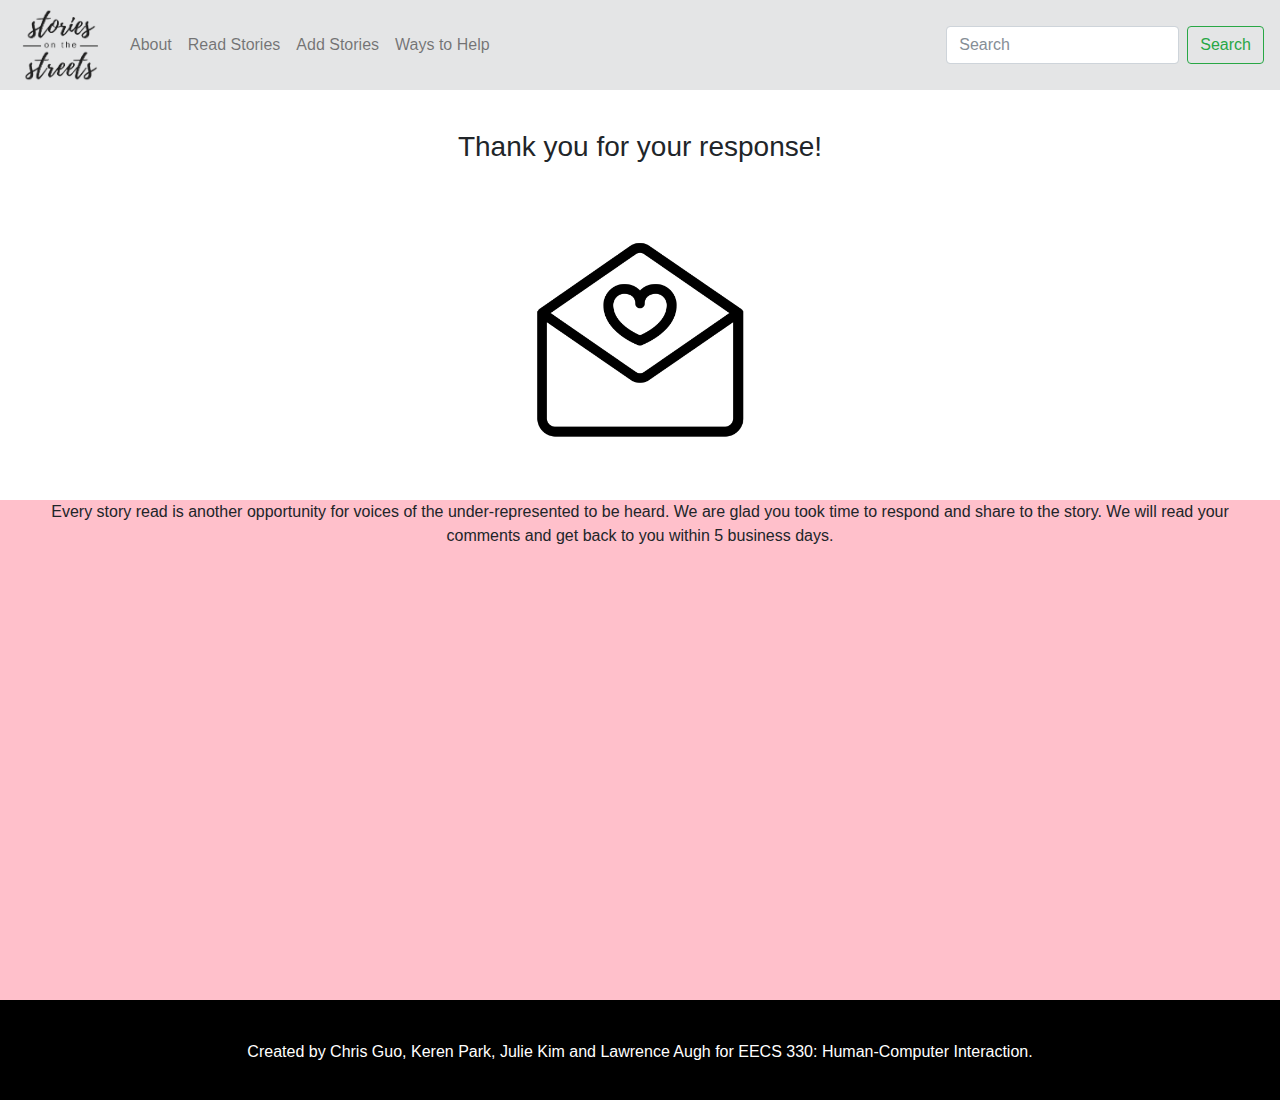
<file: submittedResponse.html>
<!doctype html>
<html lang="en">

<head>
  <title>Stories on the Streets</title>
  <!-- Required meta tags -->
  <meta charset="utf-8">
  <meta name="viewport" content="width=device-width, initial-scale=1, shrink-to-fit=no">

  <!-- Bootstrap CSS -->
  <link rel="stylesheet" href="https://maxcdn.bootstrapcdn.com/bootstrap/4.0.0-beta.2/css/bootstrap.min.css" integrity="sha384-PsH8R72JQ3SOdhVi3uxftmaW6Vc51MKb0q5P2rRUpPvrszuE4W1povHYgTpBfshb"
    crossorigin="anonymous">
  <link rel="stylesheet" type="text/css" href="css/bootstrap.css">
  <link rel="stylesheet" href="styles.css">
</head>

<header>
  <nav class="navbar fixed-top navbar-expand-lg navbar-light bg-light">
    <a class="navbar-brand" href="index.html"><img src="images/logoclear.png" id="logo"/></a>
    <div class="collapse navbar-collapse" id="navbarSupportedContent">
      <ul class="navbar-nav mr-auto">
        <li class="nav-item">
          <a class="nav-link" href="#">About</a>
        </li>
        <li class="nav-item">
          <a class="nav-link" href="readstories.html">Read Stories</a>
        </li>
        <li class="nav-item">
          <a class="nav-link" href="#">Add Stories</a>
        </li>
        <li class="nav-item">
          <a class="nav-link" href="waystohelp.html">Ways to Help</a>
        </li>
      </ul>
      <form class="form-inline my-2 my-lg-0">
        <input class="form-control mr-sm-2" type="search" placeholder="Search" aria-label="Search">
        <button class="btn btn-outline-success my-2 my-sm-0" type="submit">Search</button>
      </form>
    </div>
  </nav>
</header>

<body>
    <div class="container-fluid" id="page-heading">
        <h3>Thank you for your response!</h3>
    </div>

    <div class="center-button center-elements">
      <img src="images/submitted.png" class="icon-resize"/>
    </div>

    <div class="container-fluid" id="section">
        Every story read is another opportunity for voices of the under-represented to be heard. We are glad you took time to respond and share to the story. We will read your comments and get back to you within 5 business days.
    </div>
  <!-- Optional JavaScript -->
  <!-- jQuery first, then Popper.js, then Bootstrap JS -->
  <script src="https://code.jquery.com/jquery-3.2.1.slim.min.js" integrity="sha384-KJ3o2DKtIkvYIK3UENzmM7KCkRr/rE9/Qpg6aAZGJwFDMVNA/GpGFF93hXpG5KkN"
    crossorigin="anonymous"></script>
  <script src="https://cdnjs.cloudflare.com/ajax/libs/popper.js/1.12.3/umd/popper.min.js" integrity="sha384-vFJXuSJphROIrBnz7yo7oB41mKfc8JzQZiCq4NCceLEaO4IHwicKwpJf9c9IpFgh"
    crossorigin="anonymous"></script>
  <script src="https://maxcdn.bootstrapcdn.com/bootstrap/4.0.0-beta.2/js/bootstrap.min.js" integrity="sha384-alpBpkh1PFOepccYVYDB4do5UnbKysX5WZXm3XxPqe5iKTfUKjNkCk9SaVuEZflJ"
    crossorigin="anonymous"></script>

  <script src="js/bootstrap.min.js"></script>
</body>


<footer>
    Created by Chris Guo, Keren Park, Julie Kim and Lawrence Augh for EECS 330: Human-Computer Interaction.
</footer>

</html>
</file>
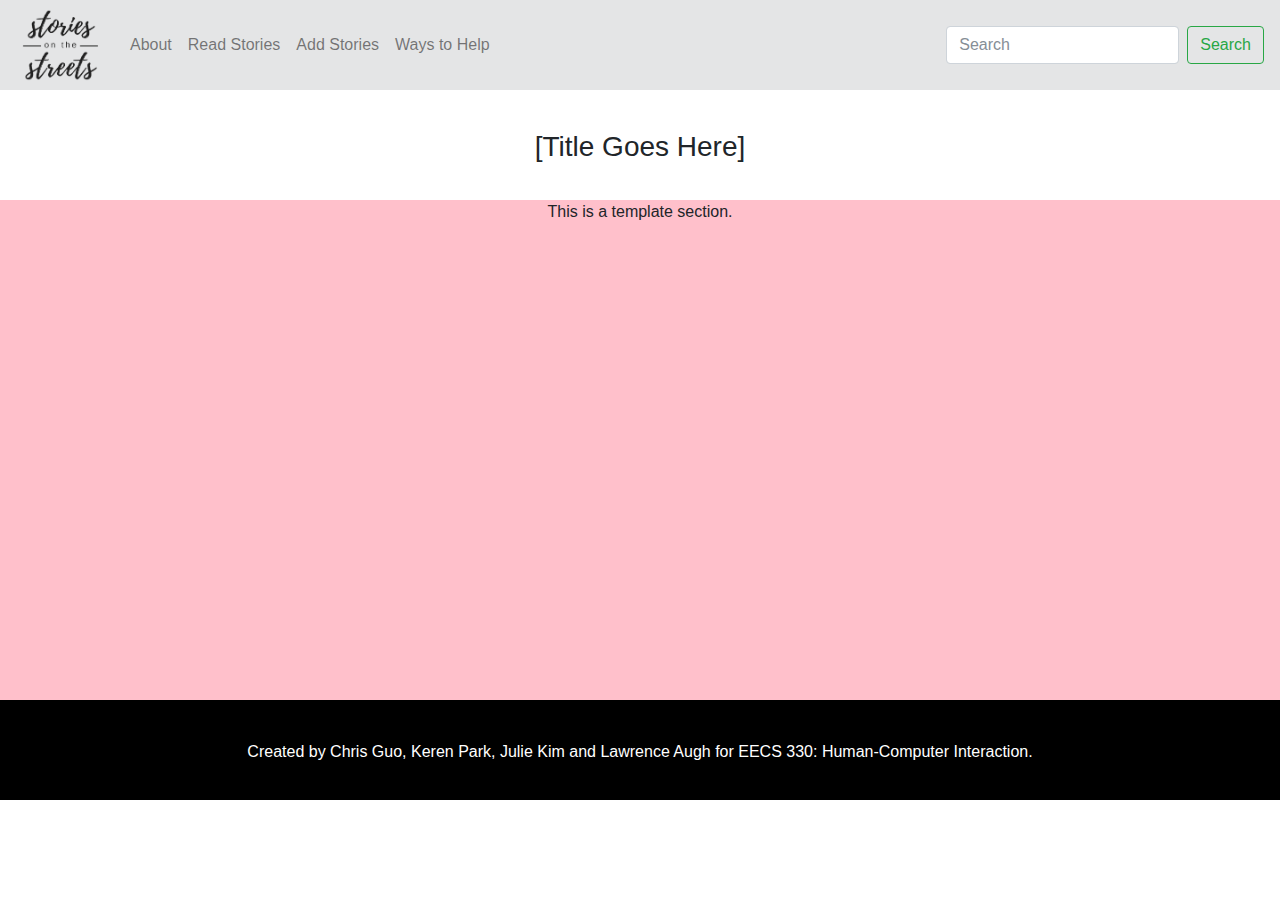
<file: template.html>
<!doctype html>
<html lang="en">

<head>
  <title>Stories on the Streets</title>
  <!-- Required meta tags -->
  <meta charset="utf-8">
  <meta name="viewport" content="width=device-width, initial-scale=1, shrink-to-fit=no">

  <!-- Bootstrap CSS -->
  <link rel="stylesheet" href="https://maxcdn.bootstrapcdn.com/bootstrap/4.0.0-beta.2/css/bootstrap.min.css" integrity="sha384-PsH8R72JQ3SOdhVi3uxftmaW6Vc51MKb0q5P2rRUpPvrszuE4W1povHYgTpBfshb"
    crossorigin="anonymous">
  <link rel="stylesheet" type="text/css" href="css/bootstrap.css">
  <link rel="stylesheet" href="styles.css">
</head>
<header>
  <nav class="navbar fixed-top navbar-expand-lg navbar-light bg-light">
    <a class="navbar-brand" href="index.html"><img src="images/logoclear.png" id="logo"/></a>
    <div class="collapse navbar-collapse" id="navbarSupportedContent">
      <ul class="navbar-nav mr-auto">
        <li class="nav-item">
          <a class="nav-link" href="#">About</a>
        </li>
        <li class="nav-item">
          <a class="nav-link" href="readstories.html">Read Stories</a>
        </li>
        <li class="nav-item">
          <a class="nav-link" href="#">Add Stories</a>
        </li>
        <li class="nav-item">
          <a class="nav-link" href="waystohelp.html">Ways to Help</a>
        </li>
      </ul>
      <form class="form-inline my-2 my-lg-0">
        <input class="form-control mr-sm-2" type="search" placeholder="Search" aria-label="Search">
        <button class="btn btn-outline-success my-2 my-sm-0" type="submit">Search</button>
      </form>
    </div>
  </nav>
</header>

<body>
    <div class="container-fluid" id="page-heading">
        <h3>[Title Goes Here]</h3>
    </div>


    <div class="container-fluid" id="section">
        This is a template section.
    </div>
  <!-- Optional JavaScript -->
  <!-- jQuery first, then Popper.js, then Bootstrap JS -->
  <script src="https://code.jquery.com/jquery-3.2.1.slim.min.js" integrity="sha384-KJ3o2DKtIkvYIK3UENzmM7KCkRr/rE9/Qpg6aAZGJwFDMVNA/GpGFF93hXpG5KkN"
    crossorigin="anonymous"></script>
  <script src="https://cdnjs.cloudflare.com/ajax/libs/popper.js/1.12.3/umd/popper.min.js" integrity="sha384-vFJXuSJphROIrBnz7yo7oB41mKfc8JzQZiCq4NCceLEaO4IHwicKwpJf9c9IpFgh"
    crossorigin="anonymous"></script>
  <script src="https://maxcdn.bootstrapcdn.com/bootstrap/4.0.0-beta.2/js/bootstrap.min.js" integrity="sha384-alpBpkh1PFOepccYVYDB4do5UnbKysX5WZXm3XxPqe5iKTfUKjNkCk9SaVuEZflJ"
    crossorigin="anonymous"></script>

  <script src="js/bootstrap.min.js"></script>
</body>


<footer>
    Created by Chris Guo, Keren Park, Julie Kim and Lawrence Augh for EECS 330: Human-Computer Interaction.
</footer>

</html>
</file>
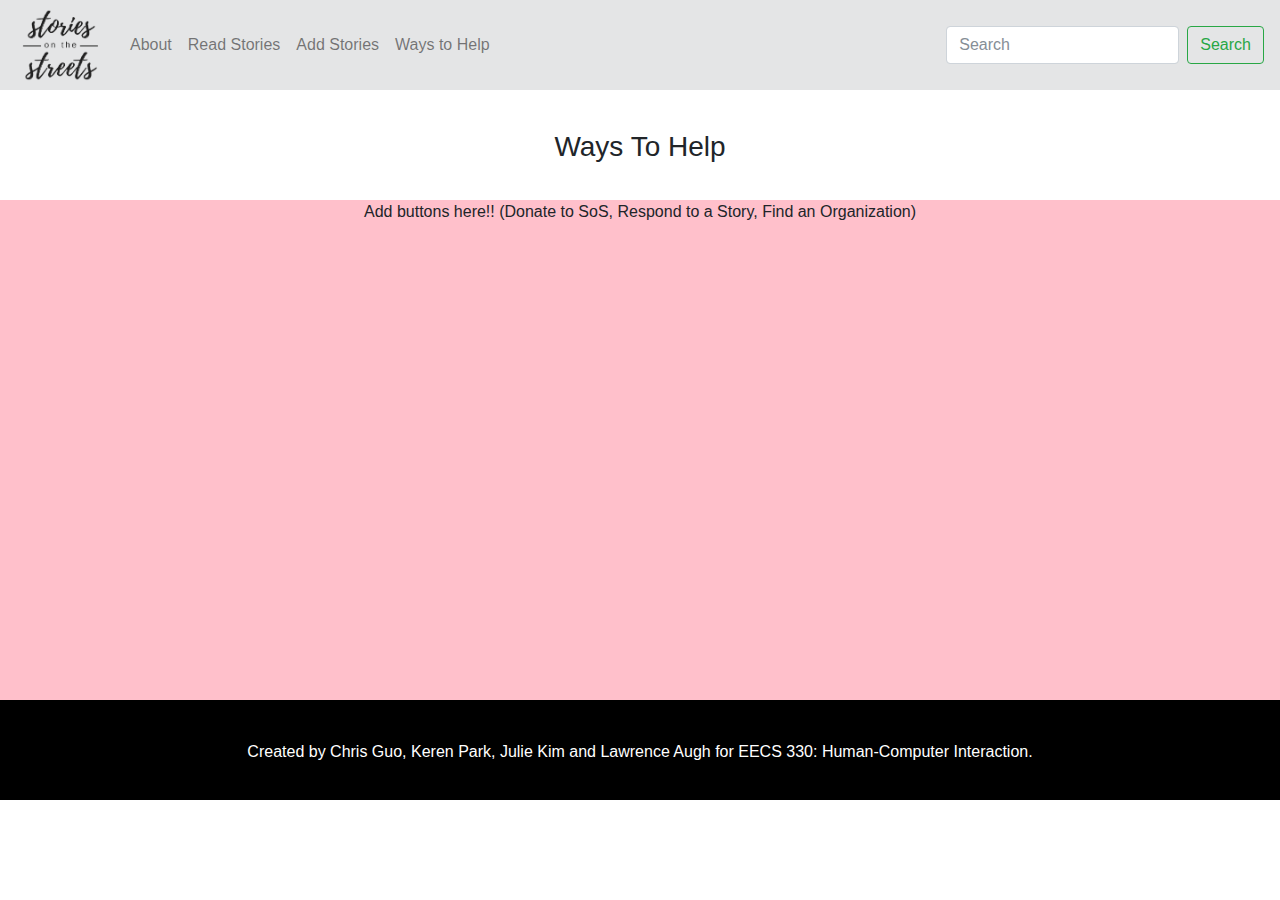
<file: waystohelp.html>
<!doctype html>
<html lang="en">

<head>
  <title>Ways To Help</title>
  <!-- Required meta tags -->
  <meta charset="utf-8">
  <meta name="viewport" content="width=device-width, initial-scale=1, shrink-to-fit=no">

  <!-- Bootstrap CSS -->
  <link rel="stylesheet" href="https://maxcdn.bootstrapcdn.com/bootstrap/4.0.0-beta.2/css/bootstrap.min.css" integrity="sha384-PsH8R72JQ3SOdhVi3uxftmaW6Vc51MKb0q5P2rRUpPvrszuE4W1povHYgTpBfshb"
    crossorigin="anonymous">
  <link rel="stylesheet" type="text/css" href="css/bootstrap.css">
  <link rel="stylesheet" href="styles.css">
</head>
<header>
  <nav class="navbar fixed-top navbar-expand-lg navbar-light bg-light">
    <a class="navbar-brand" href="index.html"><img src="images/logoclear.png" id="logo"/></a>
    <div class="collapse navbar-collapse" id="navbarSupportedContent">
      <ul class="navbar-nav mr-auto">
        <li class="nav-item">
          <a class="nav-link" href="#">About</a>
        </li>
        <li class="nav-item">
          <a class="nav-link" href="readstories.html">Read Stories</a>
        </li>
        <li class="nav-item">
          <a class="nav-link" href="#">Add Stories</a>
        </li>
        <li class="nav-item">
          <a class="nav-link" href="waystohelp.html">Ways to Help</a>
        </li>
      </ul>
      <form class="form-inline my-2 my-lg-0">
        <input class="form-control mr-sm-2" type="search" placeholder="Search" aria-label="Search">
        <button class="btn btn-outline-success my-2 my-sm-0" type="submit">Search</button>
      </form>
    </div>
  </nav>
</header>

<body>
    <div class="container-fluid" id="page-heading">
        <h3>Ways To Help</h3>
    </div>


    <div class="container-fluid" id="section">
        Add buttons here!! (Donate to SoS, Respond to a Story, Find an Organization)
    </div>
  <!-- Optional JavaScript -->
  <!-- jQuery first, then Popper.js, then Bootstrap JS -->
  <script src="https://code.jquery.com/jquery-3.2.1.slim.min.js" integrity="sha384-KJ3o2DKtIkvYIK3UENzmM7KCkRr/rE9/Qpg6aAZGJwFDMVNA/GpGFF93hXpG5KkN"
    crossorigin="anonymous"></script>
  <script src="https://cdnjs.cloudflare.com/ajax/libs/popper.js/1.12.3/umd/popper.min.js" integrity="sha384-vFJXuSJphROIrBnz7yo7oB41mKfc8JzQZiCq4NCceLEaO4IHwicKwpJf9c9IpFgh"
    crossorigin="anonymous"></script>
  <script src="https://maxcdn.bootstrapcdn.com/bootstrap/4.0.0-beta.2/js/bootstrap.min.js" integrity="sha384-alpBpkh1PFOepccYVYDB4do5UnbKysX5WZXm3XxPqe5iKTfUKjNkCk9SaVuEZflJ"
    crossorigin="anonymous"></script>

  <script src="js/bootstrap.min.js"></script>
</body>


<footer>
    Created by Chris Guo, Keren Park, Julie Kim and Lawrence Augh for EECS 330: Human-Computer Interaction.
</footer>

</html>
</file>
<file: styles.css>
.navbar {
    height: 90px;
}

.stories-section {
    padding-top: 50px;
}

/* Short Profiles on Home Page */
.profile-short {
    display: inline-block;
   /* background-color: grey;*/
    margin: 20px;
    height: 250px;
    width: 500px;
}

.img-person {
    float: left;
    height: 230px;
    width: 230px;
    margin: 10px;
}

/* total width = 250px, total height = 220px; */
.story-short {
    display: inline-block;
    margin: 10px;
    height: 200px;
    width: 230px;
}

/* total width = 250px, total height = 30px; */
.read-more {
    margin: 10px;
    width: 230px;
    height: 10px;
}

/* ---------*/

.menu-buttons {
    float: right;
}

#about-section {
    padding-top: 150px;
    background-color: royalblue; /* color options:375E97 34675C*/
    color: white;
    height: 375px;
    text-align: center;
}

#stories-section {
    /* background-color: lightblue; */
    padding-top: 50px;
    height: 1000px;
    text-align: center;
}

#page-heading {
    padding-top: 130px;
    height: 200px;
    text-align: center;
}

#section{
    height: 500px;
    text-align: center;
    background-color: pink;
}

.read-more-stories {
    margin: 20px;
    padding-bottom: 50px;
    text-align: center;
}

/* gets messed up when resizing screen */
footer {
    background-color: black;
    text-align:center;
    color: white;
    height: 100px;
    padding-top: 40px;
}

/* Read stories page (Law) */

.search-bar {
	padding-top: 10px;
}

.filtby {
	margin-top: 10px;
	text-align: left;
}


#searchsubmit {
	display:block;
	margin-left: auto;
	margin-right: auto;
	margin-bottom: 10px;
}

/* Profile Page */
.profile {
    justify-content: center;
    text-align: center;
    padding-top: 150px;
}

.profile-pic {
    display: block;
    margin: auto;
    max-width: 500px;
    width: auto;
    height: auto;
}

.story {
    padding-top: 20px;
    display: block;
    margin: auto;
    max-width: 700px;
}

.story-donate {
    padding-top: 30px;
    text-align: center;
}

.fa {
    padding: 2px;
    width: 50px;
    height: 50px;
    text-align: center;
    display: inline-block;
    margin: 10px;
}

.fa:hover {
    opacity: 0.5;
}

.fa-facebook-square {
    background: #3B5998;
    color: white;
}

.fa-twitter-square {
    background: #55ACEE;
    color: white;
}

.fa-instagram {
    background: #fb3958;
    color: white;
}

.social-icons {
    display: block;
    text-align: center;
    justify-content: center;
    margin: auto;
    padding-top: 30px;
}

.more-stories-title {
    padding-top: 30px;
    font-size: 30px;
    text-align: center;
}

.more-stories-wrapper {
    height: 400px;
    overflow-y: hidden;
    flex-wrap: nowrap;
    display: flex;
    overflow: scroll;
    padding-left: 30px;
}

.more-wrapper {
    display: inline-block;
    max-height: 500px;
    width: auto;
    padding: 10px;
}

.more-pic {
    max-width: 300px;
    max-height: 300px;
    width: auto;
    height: auto;
    display: flex;
    justify-content: center;
}

.more-story {
    width: 300px;
    max-height: 200px;
    overflow-y: hidden;
}

.arrow {
    position: absolute;
    top: 0;
    bottom: 0;
    width: 3px;
}

.left-arrow {
    left: 0;
}

.right-arrow {
    right: 0;
}

.hidden {
    display: none;
}

/* keren's css */
.center-div {
    width: 75%;
}
.center-elements {
    margin: 0 auto;
    text-align: center;
}

.icon-resize {
    height: 300px;
}

.textarea-height {
    height: 200px;
}

#logo {
  height:90px;
}
</file>
